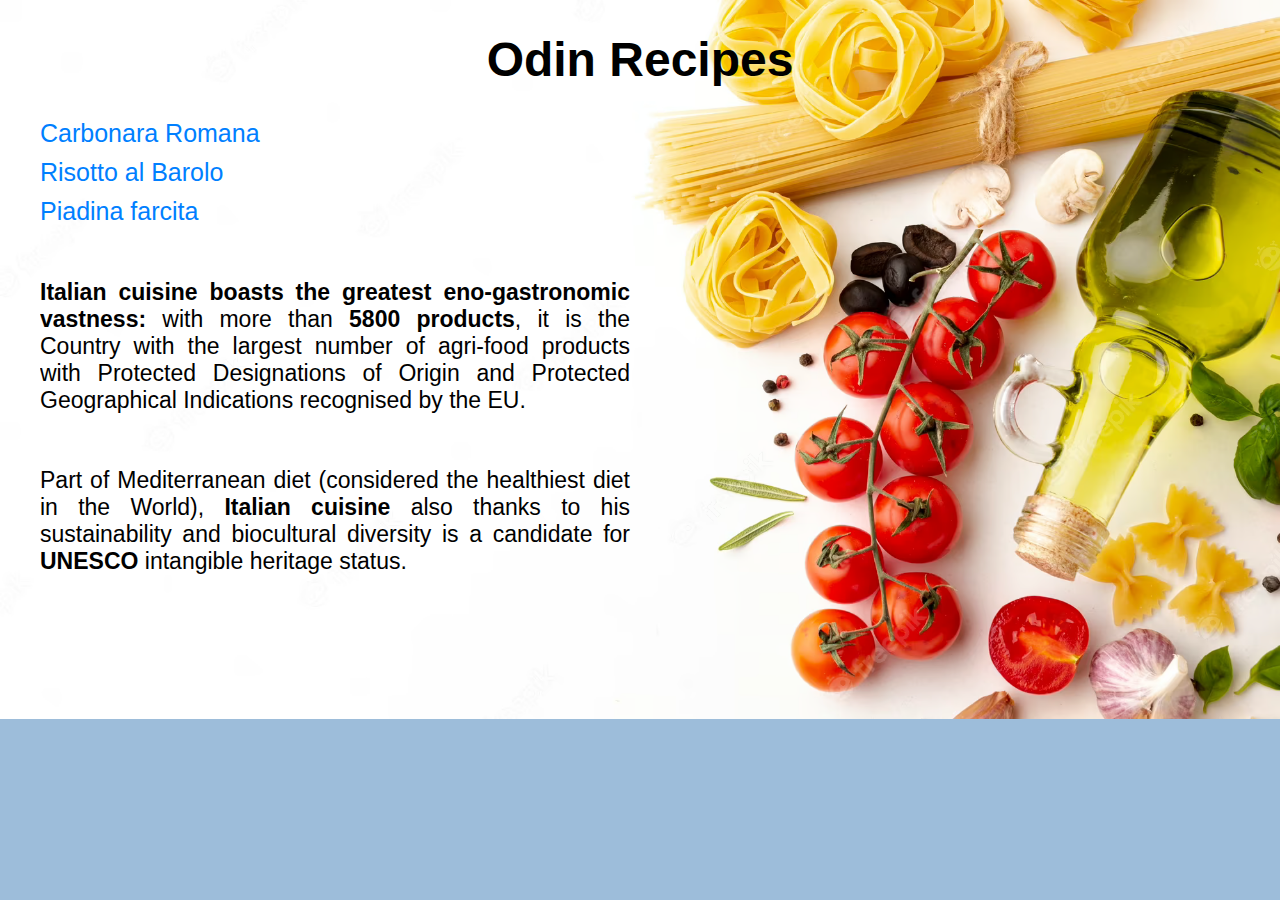
<file: Odin-Recipes/index.html>
<!DOCTYPE html>
<html lang="en">
<head>
  <meta charset="UTF-8">
  <meta name="viewport" content="width=device-width, initial-scale=1.0">
  <link rel="stylesheet" href="styles.css">
  <title>Odin recipes</title>
</head>

<body>
  <h1>Odin Recipes</h1>
  <ul>
    <li><a href="recipes/Carbonara/Carbonara.html">Carbonara Romana</a></li>
    <li><a href="recipes/Barolo/Barolo.html">Risotto al Barolo</a></li>
    <li><a href="recipes/Piadina/Piadina.html">Piadina farcita</a></li> 
  </ul>

  <p class="truncate-overflow">
    <strong>Italian cuisine boasts the greatest eno-gastronomic vastness:</strong> with more than
    <strong>5800 products</strong>, it is the Country with the largest number of agri-food products with
    Protected Designations of Origin and Protected Geographical Indications recognised by the EU.
  </p>
  <p class="truncate-overflow">
    Part of Mediterranean diet (considered the healthiest diet in the World), <strong>Italian cuisine</strong> also thanks  
    to his sustainability and biocultural diversity is a candidate for <strong>UNESCO</strong> intangible heritage status.
  </p>
</body>
</html>
</file>
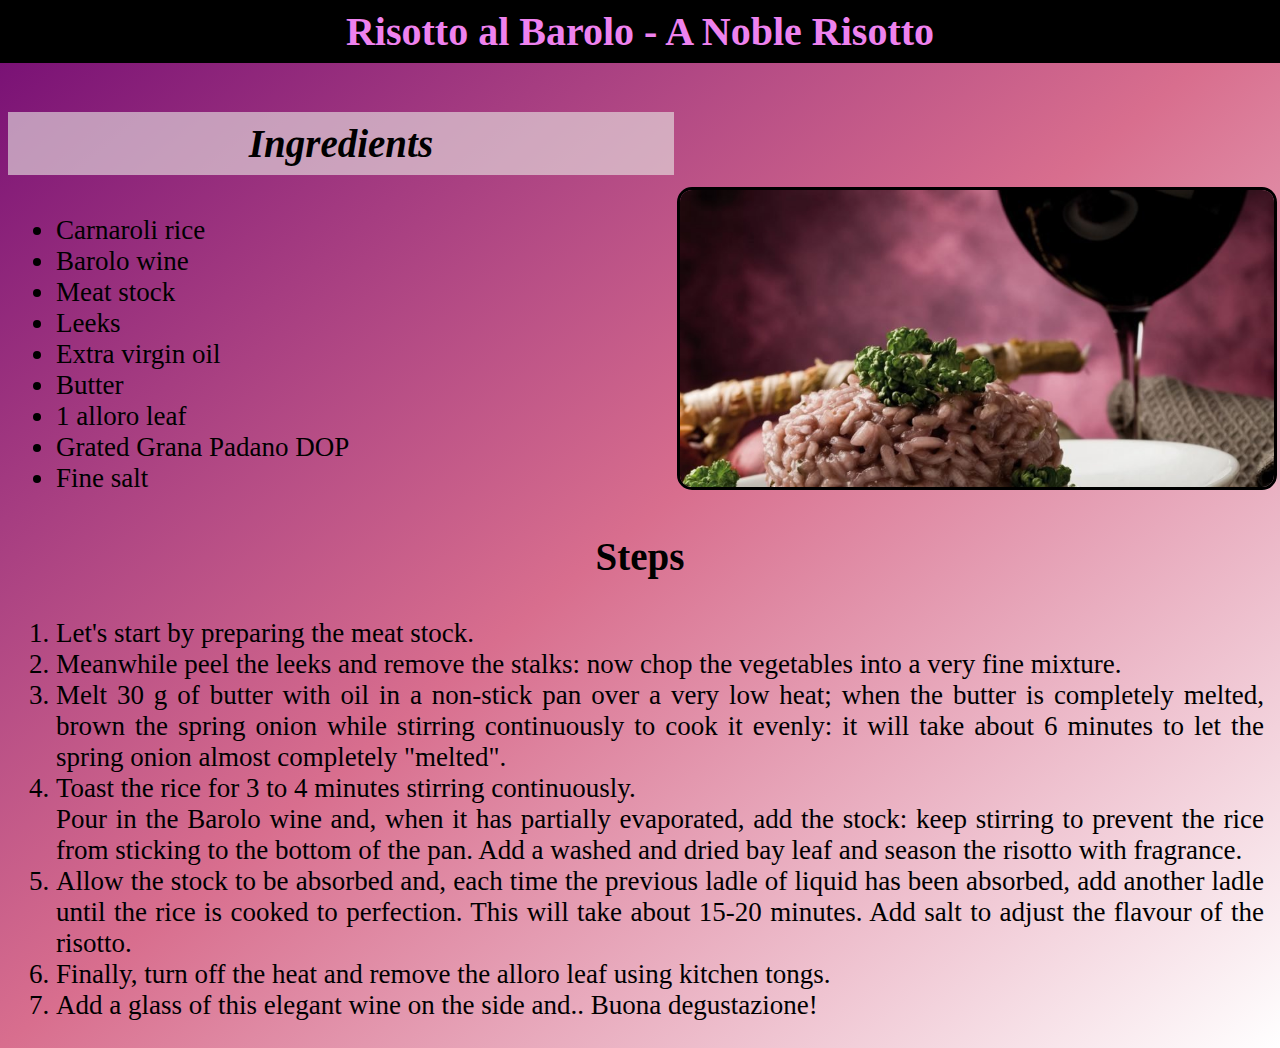
<file: Odin-Recipes/recipes/Barolo/Barolo.html>
<!DOCTYPE html>
<html lang="en">
<head>
  <meta charset="UTF-8">
  <meta name="viewport" content="width=device-width, initial-scale=1.0">
  <link rel="stylesheet" href="styles.css">
  <title>Risotto al Barolo</title>
</head>

<body>
  <h1>Risotto al Barolo - A Noble Risotto</h1>

  <img src="../images/barolo.jpg" class="center">

  <h2>Ingredients</h2>
  
  <ul>
    <li>Carnaroli rice</li>
    <li>Barolo wine</li>
    <li>Meat stock</li>
    <li>Leeks</li>
    <li>Extra virgin oil</li>
    <li>Butter</li>
    <li>1 alloro leaf</li>
    <li>Grated Grana Padano DOP</li>
    <li>Fine salt</li>
  </ul>
  
  <h3>Steps</h3>
  
  <ol>
      <li>
      Let's start by preparing the meat stock.
    </li>
    <li>
      Meanwhile peel the leeks and remove the stalks:
      now chop the vegetables into a very fine mixture.
    </li>
    <li>
      Melt 30 g of butter with oil in a non-stick pan over a very low heat;
      when the butter is completely melted, brown the spring onion while stirring continuously
      to cook it evenly:
      it will take about 6 minutes to let the spring onion almost completely "melted".
    </li>
    <li>
      Toast the rice for 3 to 4 minutes stirring continuously.<br>Pour in the Barolo wine and,
      when it has partially evaporated, add the stock: keep stirring to prevent the rice from sticking
      to the bottom of the pan. Add a washed and dried bay leaf and season the risotto with fragrance.
    </li>
    <li>
      Allow the stock to be absorbed and, each time the previous ladle of liquid has been absorbed,
      add another ladle until the rice is cooked to perfection. This will take about 15-20 minutes.
      Add salt to adjust the flavour of the risotto.
    </li>
    <li>
      Finally, turn off the heat and remove the alloro leaf using kitchen tongs.
    </li>
    <li>
      Add a glass of this elegant wine on the side and.. Buona degustazione!
    </li>
  </ol>
</body>
</html>
</file>
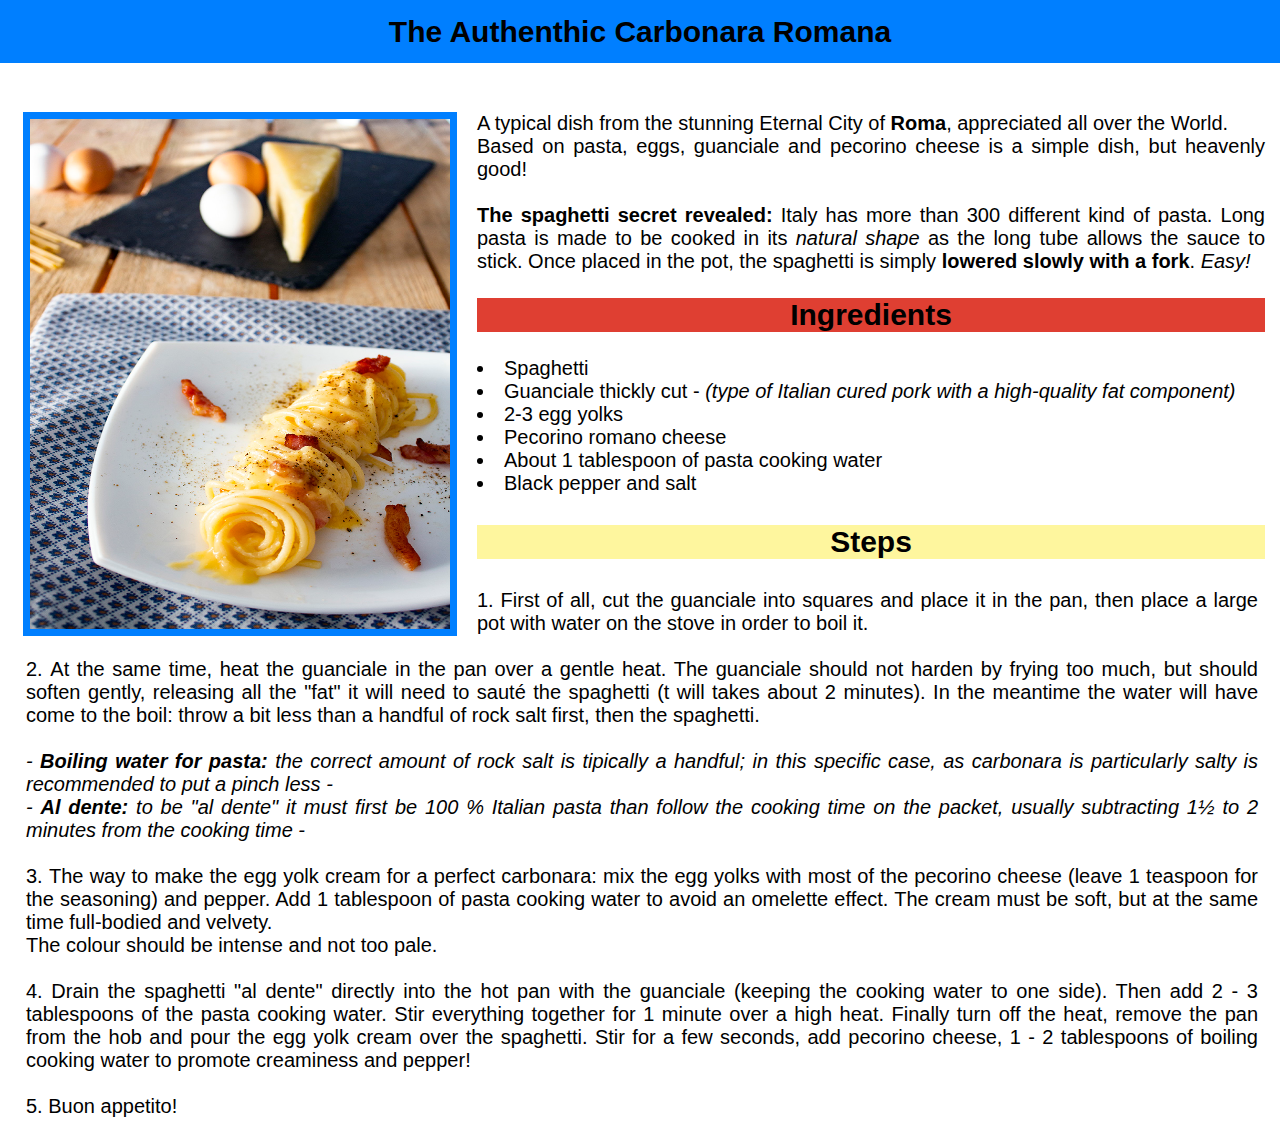
<file: Odin-Recipes/recipes/Carbonara/Carbonara.html>
<!DOCTYPE html>
<html lang="en">
<head>
  <meta charset="UTF-8">
  <meta name="viewport" content="width=device-width, initial-scale=1.0">
  <link rel="stylesheet" href="styles.css">
  <title>Pasta Carbonara</title>
</head>

<body>
  <h1>The Authenthic Carbonara Romana</h1>

  <img src="../images/carbonara.jpg">

  <p>
    A typical dish from the stunning Eternal City of <strong>Roma</strong>, appreciated all over the World.<br>
    Based on pasta, eggs, guanciale and pecorino cheese is a simple dish, but heavenly good!<br>
    <br>
    <strong>The spaghetti secret revealed:</strong> Italy has more than 300 different kind of pasta.
    Long pasta is made to be cooked in its <em>natural shape</em> as the long tube allows the sauce to stick.
    Once placed in the pot, the spaghetti is simply <strong>lowered slowly with a fork</strong>. <em>Easy!</em>
  </p>
  
  <h2>Ingredients</h2>

  <ul>
    <li>Spaghetti</li>
    <li>Guanciale thickly cut - <em>(type of Italian cured pork with a high-quality fat component)</em></li>
    <li>2-3 egg yolks</li>
    <li>Pecorino romano cheese</li>
    <li>About 1 tablespoon of pasta cooking water</li>
    <li>Black pepper and salt</li>
  </ul>

  <h3>Steps</h3>

  <ol>
    <li>
      First of all, cut the guanciale into squares and place it in the pan, 
      then place a large pot with water on the stove in order to boil it.
    </li><br>
    <li>
      At the same time, heat the guanciale in the pan over a gentle heat.
      The guanciale should not harden by frying too much, but should soften gently,
      releasing all the "fat" it will need to sauté the spaghetti (t will takes about 2 minutes).
      In the meantime the water will have come to the boil: throw a bit less than a handful of rock salt
      first, then the spaghetti.<br>
      <br>
      <em>
        - <strong>Boiling water for pasta:</strong> the correct amount of rock salt is tipically a handful;
        in this specific case, as carbonara is particularly salty is recommended to put a pinch less -<br>
      </em>
      <em>
        - <strong>Al dente:</strong> to be "al dente" it must first be 100 % Italian pasta than follow
        the cooking time on the packet, usually subtracting 1½ to 2 minutes from the cooking time -
      </em>

    </li><br>
    <li>
      The way to make the egg yolk cream for a perfect carbonara:
      mix the egg yolks with most of the pecorino cheese (leave 1 teaspoon for the seasoning) and pepper.
      Add 1 tablespoon of pasta cooking water to avoid an omelette effect.
      The cream must be soft, but at the same time full-bodied and velvety.<br>
      The colour should be intense and not too pale.
    </li><br>   
    <li>
      Drain the spaghetti "al dente" directly into the hot pan with the guanciale (keeping the cooking water to one side).
      Then add 2 - 3 tablespoons of the pasta cooking water. Stir everything together for 1 minute over a high heat.
      Finally turn off the heat, remove the pan from the hob and pour the egg yolk cream over the spaghetti.
      Stir for a few seconds, add pecorino cheese, 1 - 2 tablespoons of boiling cooking water to promote creaminess and pepper!
    </li><br>
    <li>Buon appetito!
    </li>
  </ol>
</body>
</html>
</file>
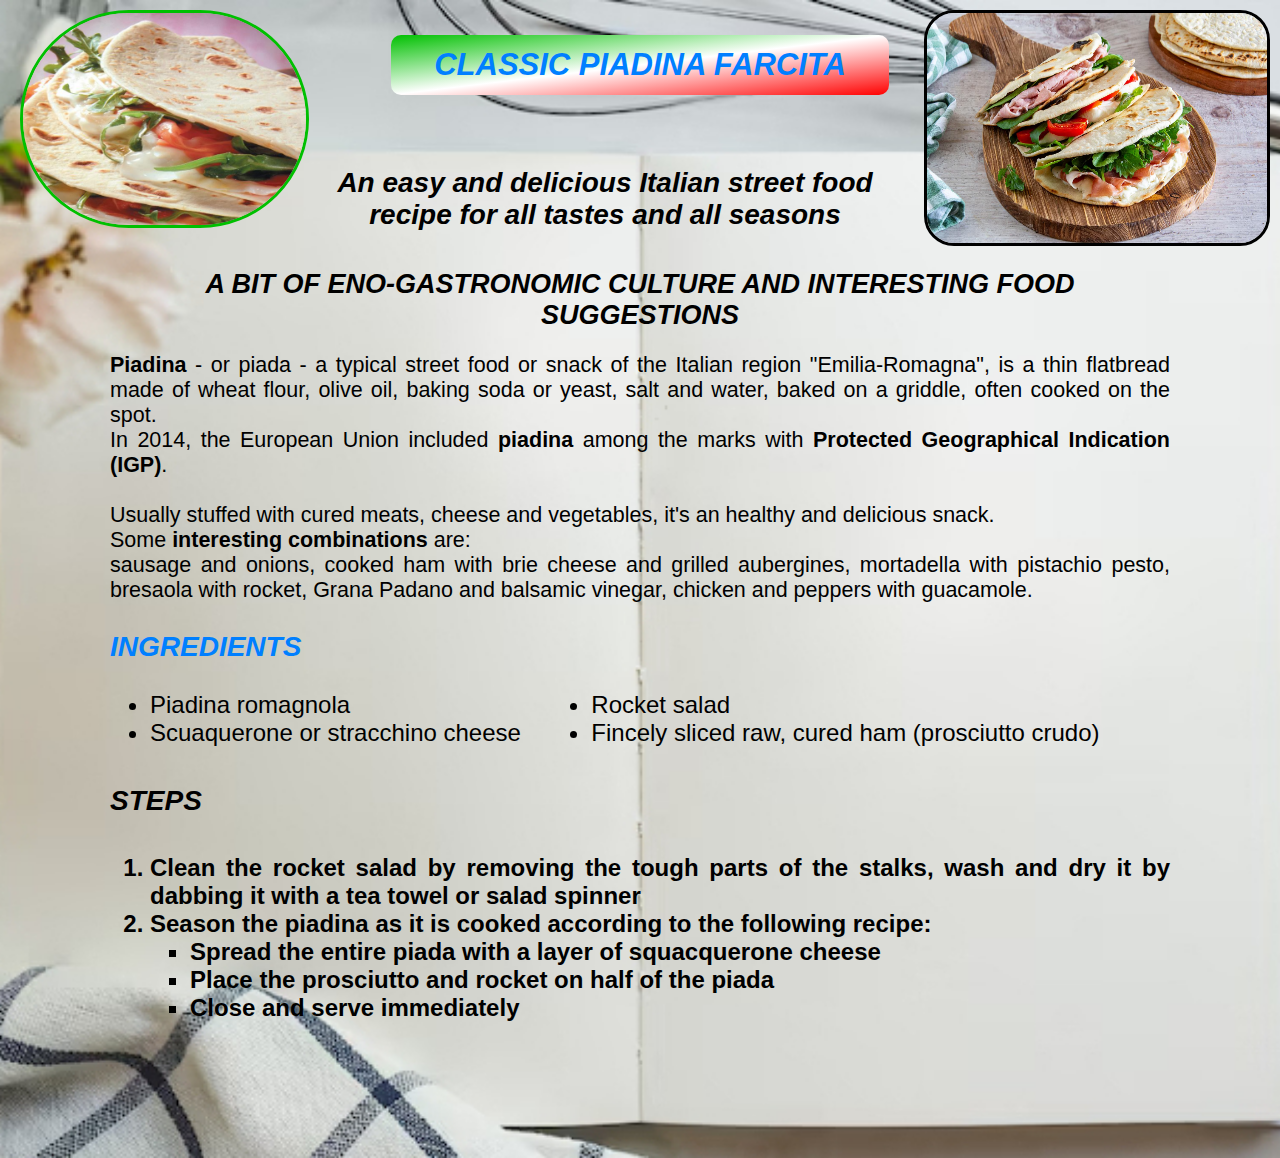
<file: Odin-Recipes/recipes/Piadina/Piadina.html>
<!DOCTYPE html>
<html lang="en">
<head>
  <meta charset="UTF-8">
  <meta name="viewport" content="width=device-width, initial-scale=1.0">
  <link rel="stylesheet" href="styles.css">
  <title>Piadina</title>
  <style>
    ol.a {
      list-style-type: square;
    }
  </style>
</head>

<body>
  <h1>CLASSIC PIADINA FARCITA</h1> 

  <h2 class="truncate-overflow">An easy and delicious Italian street food recipe for all tastes and all seasons</h2>

  <img src="../images/piadina.jpg" alt="piadina" class="top-left">

  <img src="../images/piadine.jpg" alt="piadine" class="bottom-right">

  <h2 class="secondh2">
    A BIT OF ENO-GASTRONOMIC CULTURE AND INTERESTING FOOD SUGGESTIONS
  </h2>
  
  <p>
    <strong>Piadina</strong> - or piada - a typical street food or snack of the Italian region "Emilia-Romagna",
    is a thin flatbread made of wheat flour, olive oil, baking soda or yeast, salt and water, baked on a griddle,
    often cooked on the spot.<br>
    In 2014, the European Union included <strong>piadina</strong> among the marks with <strong>Protected Geographical
    Indication (IGP)</strong>.<br>
    <br>
    Usually stuffed with cured meats, cheese and vegetables, it's an healthy and delicious snack.<br>
    Some <strong>interesting combinations</strong> are:<br>
    sausage and onions, cooked ham with brie cheese and grilled
    aubergines, mortadella with pistachio pesto, bresaola with rocket, Grana Padano and balsamic vinegar,
    chicken and peppers with guacamole.<br>
  </p>

  <h3>INGREDIENTS</h3>
  
  <ul>
    <li>Piadina romagnola</li>
    <li>Rocket salad</li>
    <li>Scuaquerone or stracchino cheese</li>
    <li>Fincely sliced raw, cured ham (prosciutto crudo)</li>
  </ul>

  <h4>STEPS</h4>

  <ol>
    <li>
      Clean the rocket salad by removing the tough parts of the stalks, wash and dry it by dabbing it
      with a tea towel or salad spinner
    </li>
    <li>
      Season the piadina as it is cooked according to the following recipe:
      <ol class="a">
    <li>Spread the entire piada with a layer of squacquerone cheese</li>
    <li>Place the prosciutto and rocket on half of the piada</li>
    <li>Close and serve immediately</li>
    </li>
      </ol>
  </ol>
</body>
</html>
</file>
<file: Odin-Recipes/styles.css>
* {
  font-family: Impact, Haettenschweiler, 'Arial Narrow Bold', sans-serif;
}

h1 {
  font-size: 48px;
  text-align: center;
  position: relative;
}

ul {
  list-style-type: none;
}

li {
  margin: 0 0 10px;
}

a {
  font-size: 25px;
  color: #007FFF;
}

a:link { 
  text-decoration: none;
}

body {
  background-color: rgb(157, 189, 218);
  background-image: url("images/foodbackground.jpg");
  background-repeat: no-repeat;
  background-size: cover;
  margin: 0;
}

p {
  font-size: 23px;
}

.truncate-overflow {
  margin-left: 40px;
  max-height: calc(var(--lh) * var(--max-lines));
  max-lines: 4; 
  overflow: hidden; 
  padding-right: 650px;
  padding-top: 30px;
  position: relative;
  text-align: justify;
}
</file>
<file: Odin-Recipes/recipes/Barolo/styles.css>
* {
  font-family:Cambria, Cochin, Georgia, Times, 'Times New Roman', serif;
  text-align: justify;
}

body {
  background-image: linear-gradient(to bottom right, rgb(116, 12, 116), #d86e8e, white);
}

h1 {
  background-color: black;
  color: violet;
  font-size: 40px;
  height: 63px;
  margin-top: -7.6px;
  margin-bottom: 49px;
  margin-left: -8px;
  margin-right: -8px;
  position: relative;
}

h2 {
  background-color: #e9e6e39d;
  color: black;
  font-size: 39px;
  font-style: italic;
  font-weight:bold;
  margin-top: 30px;
  margin-bottom: 40px;
  margin-left: -7px;
  height: 63px;
  position: relative;
}

h3 {
  font-size: 39px;
  font-weight:bolder;
  margin-top: 40px;
  margin-bottom: 35pxpx;
}

h1, h2, h3 {
  align-items: center;
  display: flex;
  justify-content: center;
  text-align: center;
}

.center {
  border: 3px solid black;
  border-radius: 15px;
  display: block;
  float: right;
  margin-top: 75px;
  margin-left: 3px;
  margin-right: -5px;
  margin-bottom: 20px;
  height: 46%;
  width: 47%;
}

ul, li > h2 {
  font-size: 27px;
  margin-left: 8px;
}

ol, li > h3 {
  font-size: 27px;
  margin-left: 8px;
  margin-right: 8px;
}
</file>
<file: Odin-Recipes/recipes/Carbonara/styles.css>
* {
  font-family:'Gill Sans', 'Gill Sans MT', Calibri, 'Trebuchet MS', sans-serif;
  font-size: 20px;
  text-align: justify;
}

h1 {
  background-color: #007FFF;
  position: relative;
  height: 63px;
  margin-top: -7.6px;
  margin-bottom: 49px;
  margin-left: -8px;
  margin-right: -8px;
  text-align: center;
}

img {
  border: 7px solid #007FFF;
  float: left;
  margin-left: 15px;
  margin-right: 20px;
  height: 510px;
  width: 420px;
}

h2 {
  background-color: #DF3F32;
}

h3 {
  background-color: #fef69e;
  font-weight: bold;
}

h1, h2, h3 {
  align-items: center;
  display: flex;
  font-size: 30px;
  justify-content: center;
}

ul, ol:last-of-type {
  list-style-position: inside;
}

ol, li > h3 {
  margin-left: -22px;
}

h2, h3, ol, li, p {
  margin-right: 7px;
}
</file>
<file: Odin-Recipes/recipes/Piadina/styles.css>
*  {
  font-family:'Lucida Sans', sans-serif;
  text-align: justify;
}

body {
  background-image: url("../images/ricettario.jpg");
  background-repeat: no-repeat;
  background-position: center bottom;
  background-size: cover;
  margin: 0px 110px 0px 110px;
  padding: 0px 0px 120px 0px;
}

h1 { 
  align-items: center;
  background: linear-gradient(to bottom right, #00C000, white, #FF0000);
  border-radius: 10px;
  color: #007FFF;
  display: flex;
  font-size: 31px;
  font-style: italic ;
  height: 60px;
  width: 47%;
  justify-content: center;
  justify-self: center;
  text-align: center;
  margin: 35px;
}

h2 {
  color: black;
  font-style: italic;
  font-weight: bolder;
}

.truncate-overflow {
  font-size: 28px;
  max-height: calc(var(--lh) * var(--max-lines));
  max-lines: 2;
  margin-top: 12px;
  margin-bottom: 38px;
  margin-left: 190px;
  overflow: hidden; 
  padding-right: 260px;
  padding-top: 37px;
  align-items: center;
  text-align: center;
}

.top-left {
  border: 3px solid #00C000;
  border-radius: 120px;
  width: 283px;
  position: absolute;

  top: 10px;
  left: 20px;
}

.bottom-right { 
  border: 3px solid black;
  border-radius: 30px;
  height: 230px;
  width: 340px;
  position: absolute;

  top: 10px;
  right: 10px;
} 

.secondh2 {
  font-size: 27px;
  text-align: center; 
}

p {
  font-size: 21.5px; 
}

h3 {
  color: #007FFF;
  font-style: italic;
  font-size: 28px;
}

ul {
  display: grid;
  grid-template-columns: auto auto;
}

ul > li{
  font-size: 24px;
}

h4 {
  font-style: italic;
  font-size: 28px;
}

ol > li{
  font-weight: bolder;
  font-size: 24px;
}
</file>
